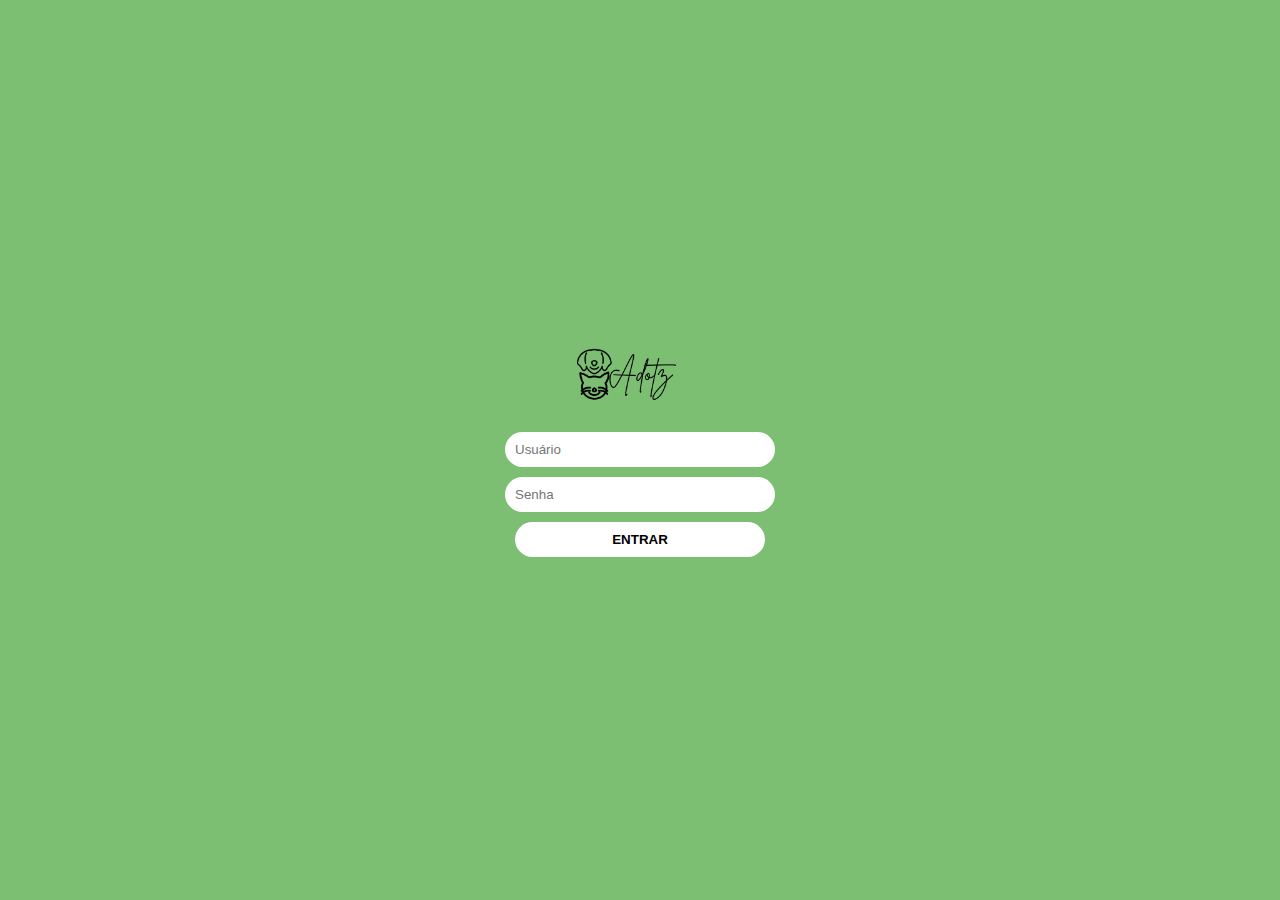
<file: index.html>
<!DOCTYPE html>
<html lang="pt-br">
<head>
  <meta charset="UTF-8">
  <meta name="viewport" content="width=device-width, initial-scale=1.0">
  <title>Adoltz - Login</title>
  <link rel="stylesheet" href="styles.css">
</head>
<body class="login-body">
  <div class="login-container">
    <img src="imagens/logo.png" alt="Adoltz Logo" class="logo">
    <form class="login-form" onsubmit="return login(event)">
      <input type="text" id="usuario" placeholder="Usuário" required>
      <input type="password" id="senha" placeholder="Senha" required>
      <button type="submit">ENTRAR</button>
    </form>
  </div>
  <script src="scripts.js"></script>
</body>
</html>
</file>
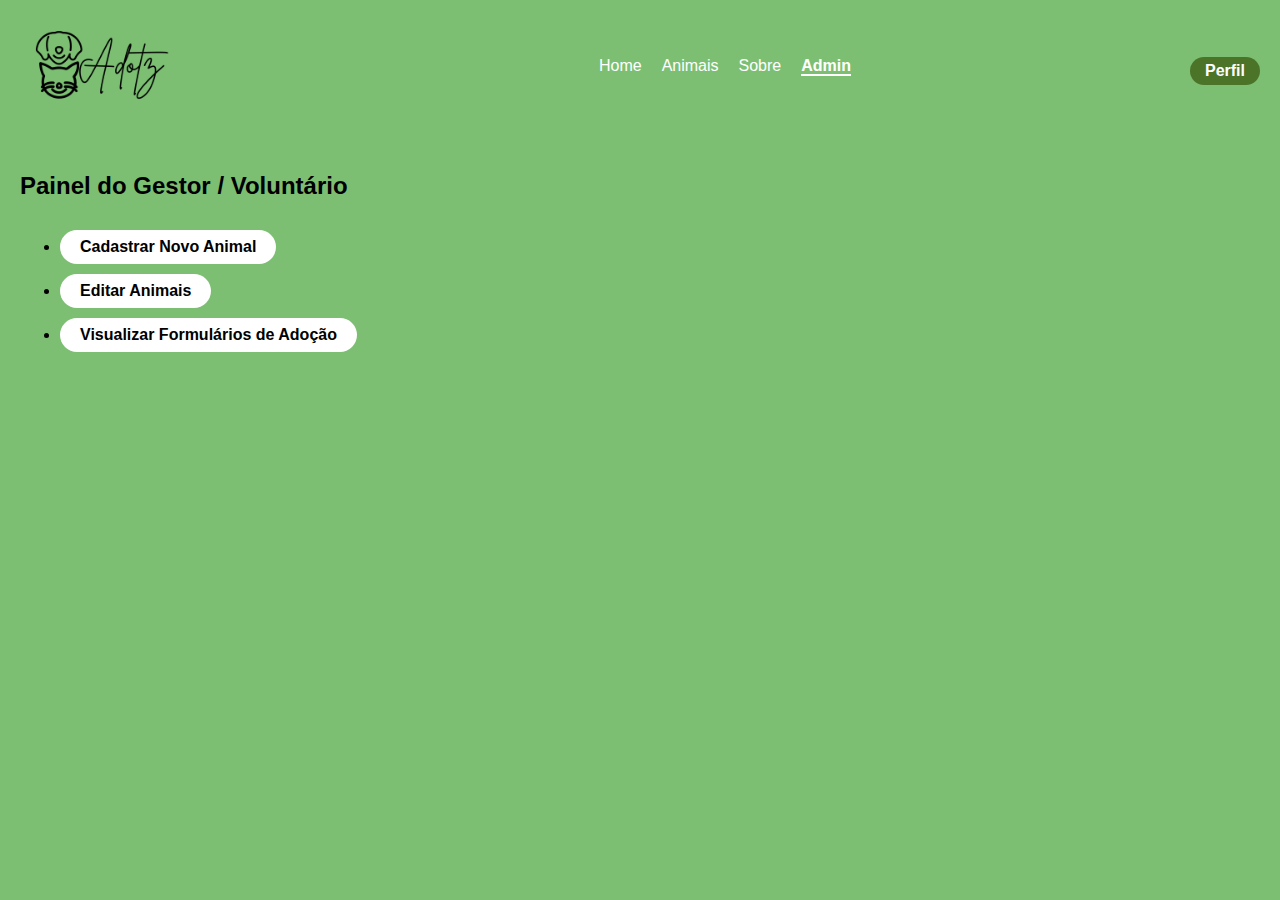
<file: admin.html>
<!DOCTYPE html>
<html lang="pt-br">
<head>
  <meta charset="UTF-8">
  <title>Painel Administrativo</title>
  <link rel="stylesheet" href="styles.css">
</head>
<body>
  <header class="navbar">
    <img src="imagens/logo.png" class="logo-small" alt="Logo">
    <ul>
      <li><a href="home.html">Home</a></li>
      <li><a href="animais.html">Animais</a></li>
      <li><a href="sobre.html">Sobre</a></li>
      <li><a href="admin.html" class="active">Admin</a></li>
    </ul>
    <a href="perfil.html" class="perfil-btn">Perfil</a>
  </header>
  <main class="admin-menu" style="padding: 20px;">
    <h2>Painel do Gestor / Voluntário</h2>
    <ul>
      <li><a class="btn" href="cadastro.html">Cadastrar Novo Animal</a></li>
      <li><a class="btn" href="editar.html">Editar Animais</a></li>
      <li><a class="btn" href="formularios.html">Visualizar Formulários de Adoção</a></li>
    </ul>
  </main>
</body>
</html>
</file>
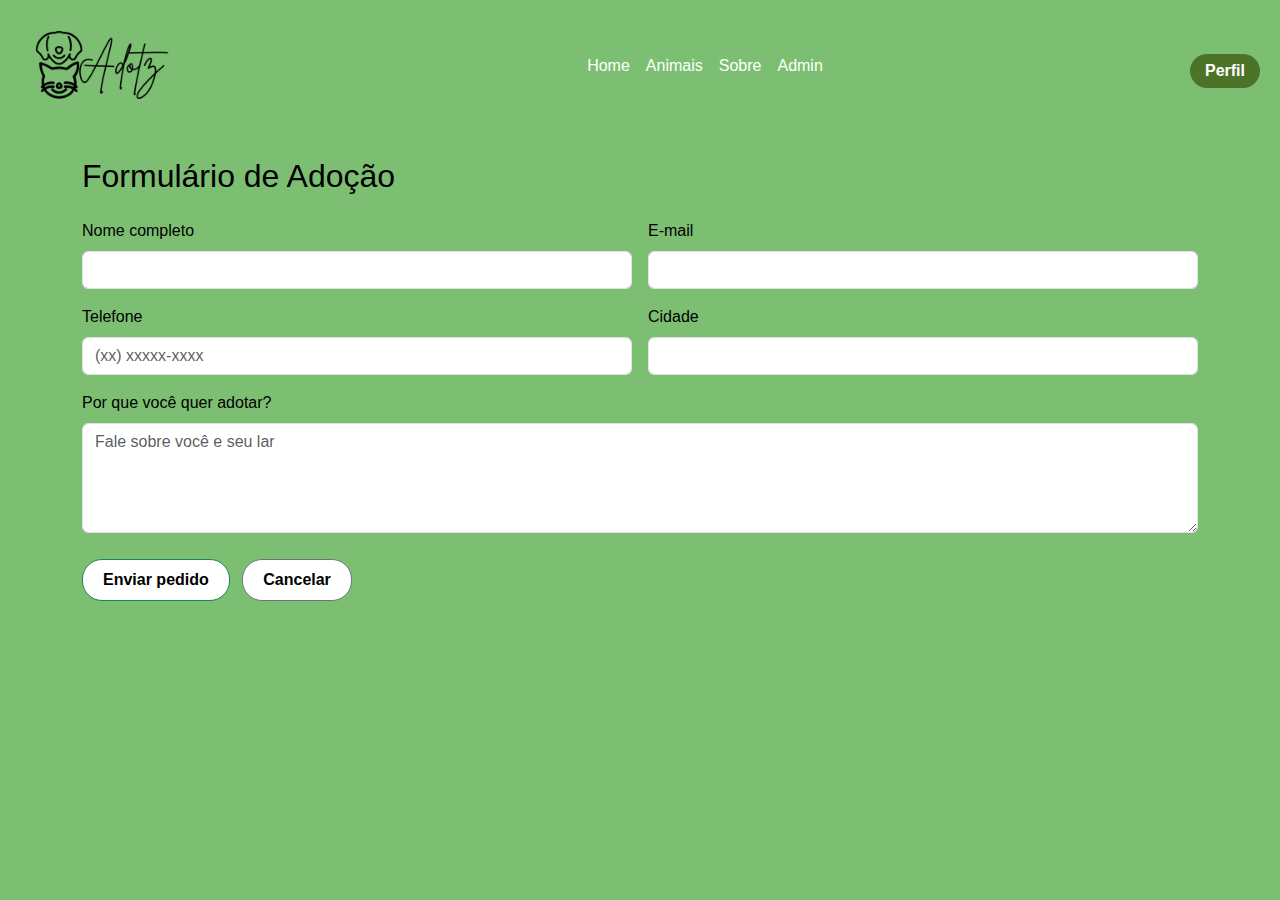
<file: adotar.html>
<!DOCTYPE html>
<html lang="pt-br">
<head>
  <meta charset="UTF-8" />
  <meta name="viewport" content="width=device-width, initial-scale=1.0"/>
  <script src="scripts.js" defer></script>
  <title>Formulário de Adoção</title>
  <link href="https://cdn.jsdelivr.net/npm/bootstrap@5.3.3/dist/css/bootstrap.min.css" rel="stylesheet"/>
  <link rel="stylesheet" href="styles.css"/>
</head>
<body>
  <header>
    <nav class="navbar">
      <img src="imagens/logo.png" alt="Logo" class="logo-small">
      <ul class="d-flex gap-3 list-unstyled mb-0">
        <li><a href="home.html">Home</a></li>
        <li><a href="animais.html">Animais</a></li>
        <li><a href="sobre.html">Sobre</a></li>
        <li><a id="admin" href="admin.html">Admin</a></li>
      </ul>
      <a href="perfil.html" class="perfil-btn">Perfil</a>
    </nav>
  </header>

  <main class="container py-4">
    <h2 class="mb-3">Formulário de Adoção</h2>

    <div id="resumoAnimal" class="mb-4"></div>

    <form id="formAdocao" class="row g-3" method="post" action="#">
  <div class="col-md-6">
    <label class="form-label">Nome completo</label>
    <input name="nome" type="text" class="form-control" required />
  </div>
  <div class="col-md-6">
    <label class="form-label">E-mail</label>
    <input name="email" type="email" class="form-control" required />
  </div>
  <div class="col-md-6">
    <label class="form-label">Telefone</label>
    <input name="telefone" type="text" class="form-control" placeholder="(xx) xxxxx-xxxx" />
  </div>
  <div class="col-md-6">
    <label class="form-label">Cidade</label>
    <input name="cidade" type="text" class="form-control" />
  </div>
  <div class="col-12">
    <label class="form-label">Por que você quer adotar?</label>
    <textarea name="mensagem" class="form-control" rows="4" placeholder="Fale sobre você e seu lar"></textarea>
  </div>
  <div class="col-12">
    <button type="submit" class="btn btn-success">Enviar pedido</button>
    <a href="animais.html" class="btn btn-outline-secondary ms-2">Cancelar</a>
  </div>
</form>
  </main>

  <script src="https://cdn.jsdelivr.net/npm/bootstrap@5.3.3/dist/js/bootstrap.bundle.min.js"></script>
</body>
</html>
</file>
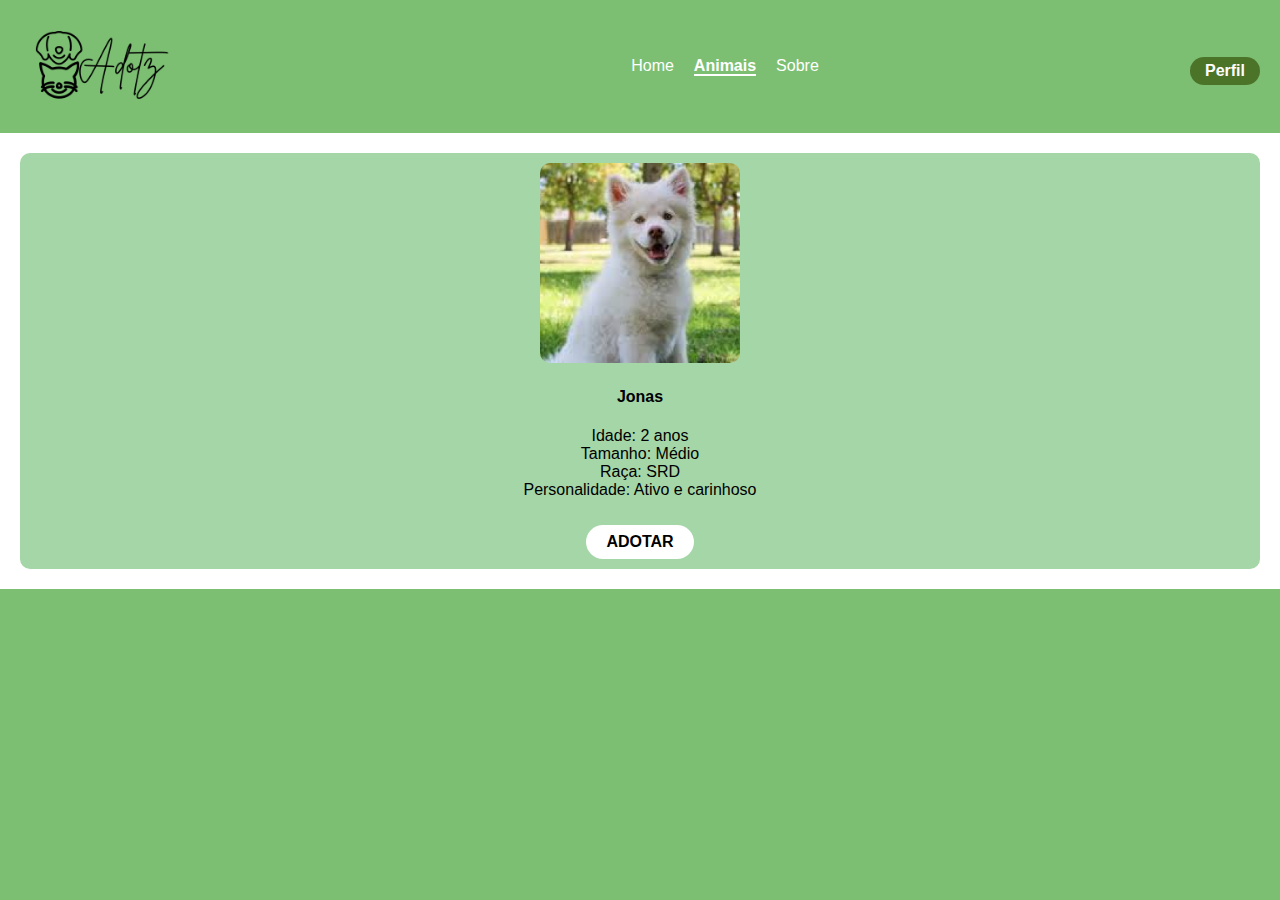
<file: animais.html>
<!DOCTYPE html>
<html lang="pt-br">
<head>
  <meta charset="UTF-8">
  <meta name="viewport" content="width=device-width, initial-scale=1.0">
  <title>Adoltz - Animais</title>
  <link rel="stylesheet" href="styles.css">
</head>
<body>
  <header>
    <nav class="navbar">
      <img src="imagens/logo.png" alt="Logo" class="logo-small">
      <ul>
        <li><a href="home.html">Home</a></li>
        <li><a href="animais.html" class="active">Animais</a></li>
        <li><a href="sobre.html">Sobre</a></li>
      </ul>
      <a href="perfil.html" class="perfil-btn">Perfil</a>
    </nav>
  </header>
  <main class="animal-catalogo">
    <div class="cards-container">
      <div class="animal-card">
        <img src="imagens/dog1.png" alt="Bolt" style="height: 200px; width: 200px;">
        <h4>Jonas</h4>
        <p>Idade: 2 anos<br>Tamanho: Médio<br>Raça: SRD<br>Personalidade: Ativo e carinhoso</p>
        <a href="bolt.html" class="btn">ADOTAR</a>
      </div>
    </div>
  </main>
</body>
</html>
</file>
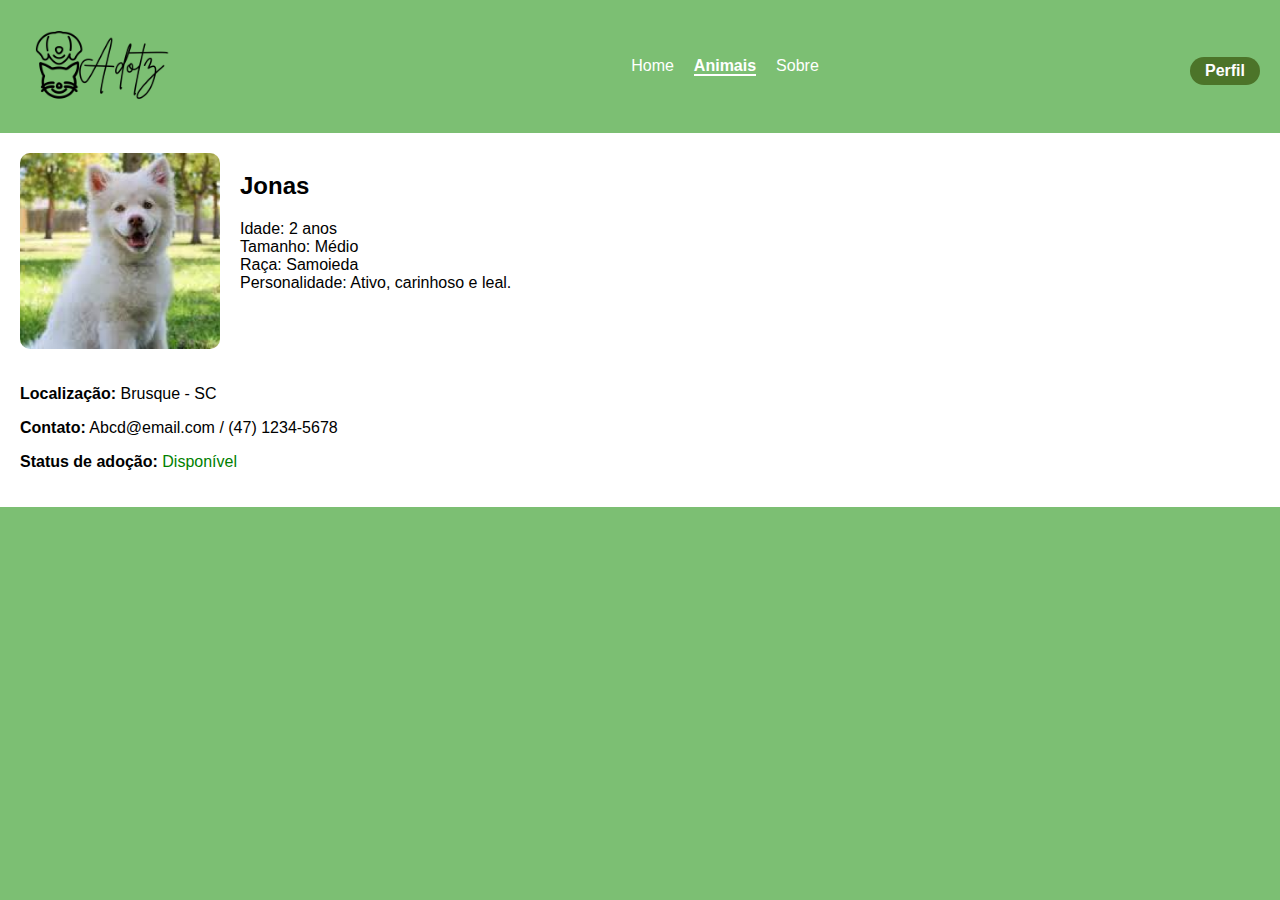
<file: bolt.html>
<!DOCTYPE html>
<html lang="pt-br">
<head>
  <meta charset="UTF-8">
  <meta name="viewport" content="width=device-width, initial-scale=1.0">
  <title>Bolt - Detalhes</title>
  <link rel="stylesheet" href="styles.css">
</head>
<body>
  <header>
    <nav class="navbar">
      <img src="imagens/logo.png" alt="Logo" class="logo-small">
      <ul>
        <li><a href="home.html">Home</a></li>
        <li><a href="animais.html" class="active">Animais</a></li>
        <li><a href="sobre.html">Sobre</a></li>
      </ul>
      <a href="perfil.html" class="perfil-btn">Perfil</a>
    </nav>
  </header>
  <main class="animal-detalhe">
    <div class="foto-info">
      <img src="imagens/dog1.png" alt="Jonas">
      <div>
        <h2>Jonas</h2>
        <p>Idade: 2 anos<br>Tamanho: Médio<br>Raça: Samoieda<br>Personalidade: Ativo, carinhoso e leal.</p>
      </div>
    </div>
    <div class="adocao-info">
      <p><strong>Localização:</strong> Brusque - SC</p>
      <p><strong>Contato:</strong> Abcd@email.com / (47) 1234-5678</p>
      <p><strong>Status de adoção:</strong> <span class="status">Disponível</span></p>
    </div>
  </main>
</body>
</html>
</file>
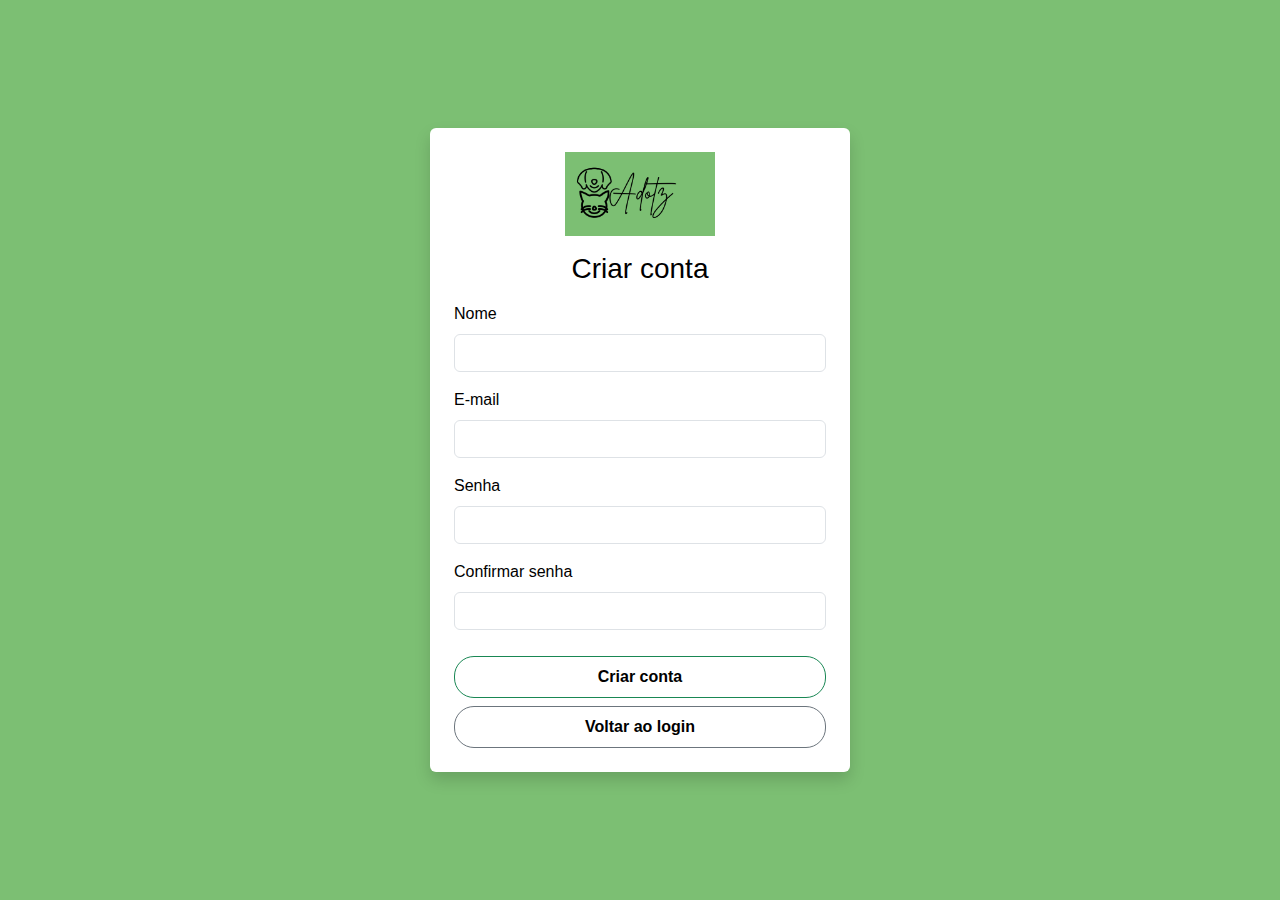
<file: cadastro-usuario.html>
<!DOCTYPE html>
<html lang="pt-br">
<head>
  <meta charset="UTF-8" />
  <meta name="viewport" content="width=device-width, initial-scale=1.0"/>
  <title>Criar conta - Adoltz</title>
  <script src="scripts.js" defer></script>
  <link href="https://cdn.jsdelivr.net/npm/bootstrap@5.3.3/dist/css/bootstrap.min.css" rel="stylesheet"/>
  <link rel="stylesheet" href="styles.css"/>
</head>
<body class="login-body d-flex justify-content-center align-items-center vh-100">
  <div class="login-container text-center p-4 bg-white rounded shadow" style="max-width: 420px; width: 100%;">
    <img src="imagens/logo.png" alt="Adoltz Logo" class="logo mb-3 img-fluid">

    <h3 class="mb-3">Criar conta</h3>

    <form id="formCadastroUsuario" class="text-start">
      <div class="mb-3">
        <label class="form-label">Nome</label>
        <input name="name" type="text" class="form-control" required />
      </div>
      <div class="mb-3">
        <label class="form-label">E-mail</label>
        <input name="email" type="email" class="form-control" required />
      </div>
      <div class="mb-3">
        <label class="form-label">Senha</label>
        <input name="password" type="password" class="form-control" minlength="6" required />
      </div>
      <div class="mb-3">
        <label class="form-label">Confirmar senha</label>
        <input name="confirm" type="password" class="form-control" minlength="6" required />
      </div>

      <button type="submit" class="btn btn-success w-100">Criar conta</button>
      <a href="index.html" class="btn btn-outline-secondary w-100 mt-2">Voltar ao login</a>
    </form>
  </div>

  <script src="https://cdn.jsdelivr.net/npm/bootstrap@5.3.3/dist/js/bootstrap.bundle.min.js"></script>
</body>
</html>
</file>
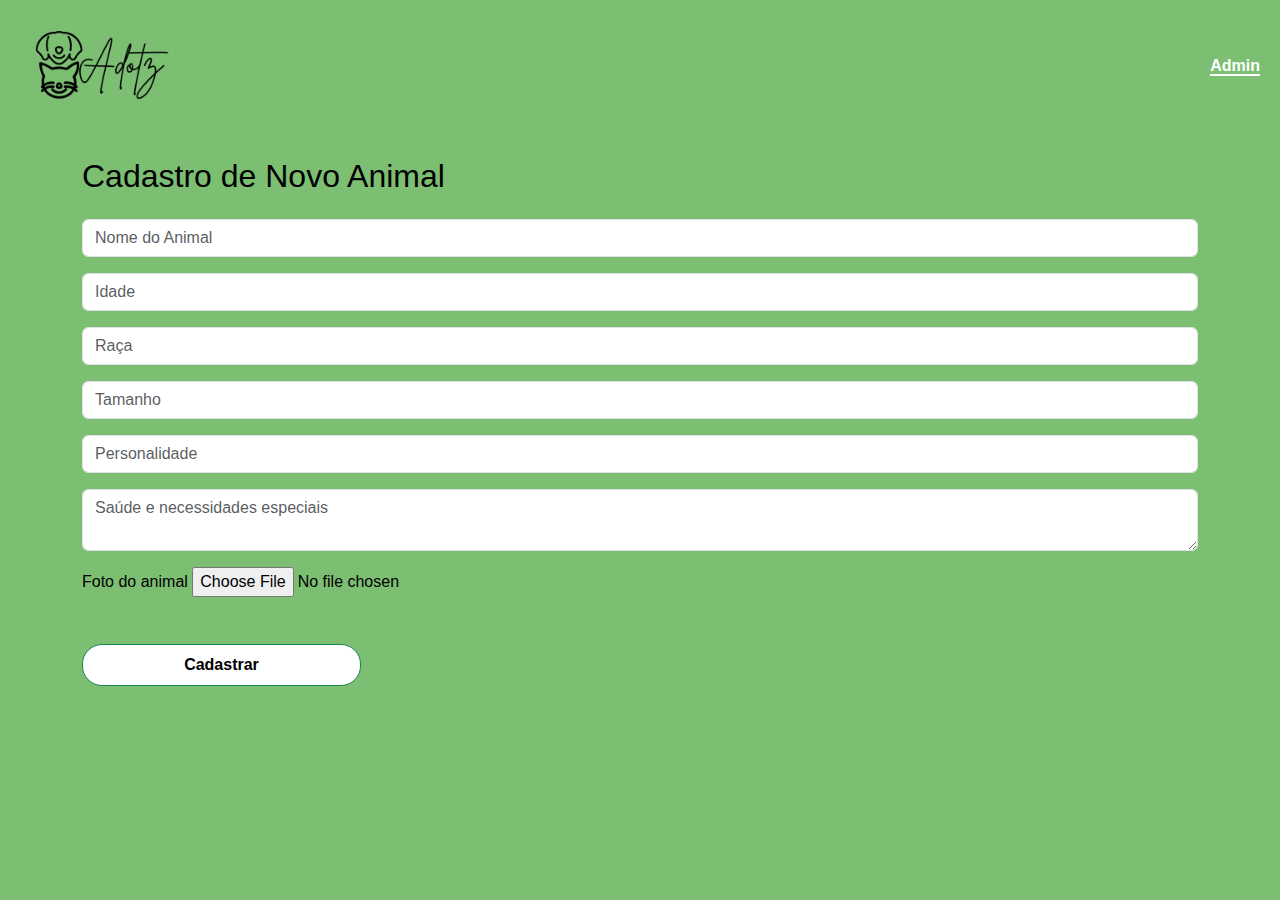
<file: cadastro.html>
<!DOCTYPE html>
<html lang="pt-br">
<head>
  <meta charset="UTF-8">
  <meta name="viewport" content="width=device-width, initial-scale=1.0">
  <script src="scripts.js" defer></script>

  <title>Cadastro de Animal</title>

  <link href="https://cdn.jsdelivr.net/npm/bootstrap@5.3.3/dist/css/bootstrap.min.css" rel="stylesheet">

  <link rel="stylesheet" href="styles.css">
</head>
<body>
  <header class="navbar">
    <img src="imagens/logo.png" class="logo-small" alt="Logo">
    <ul class="d-flex gap-3 list-unstyled mb-0">
      <li><a id="admin" href="admin.html" class="active">Admin</a></li>
    </ul>
  </header>

  <main class="container py-4">
    <h2 class="mb-4">Cadastro de Novo Animal</h2>
    <form id="formCadastro" class="d-grid gap-3">
      <input type="text" class="form-control" placeholder="Nome do Animal" required>
      <input type="text" class="form-control" placeholder="Idade" required>
      <input type="text" class="form-control" placeholder="Raça" required>
      <input type="text" class="form-control" placeholder="Tamanho" required>
      <input type="text" class="form-control" placeholder="Personalidade" required>
      <textarea class="form-control" placeholder="Saúde e necessidades especiais"></textarea>
      <div class="mb-3">
        <label class="form-label">Foto do animal</label>
         <input type="file" id="foto" name="foto" accept="image/*" required>
      </div>
      <button type="submit" class="btn btn-success w-25">Cadastrar</button>
    </form>
  </main>

  <script src="https://cdn.jsdelivr.net/npm/bootstrap@5.3.3/dist/js/bootstrap.bundle.min.js"></script>
</body>
</html>
</file>
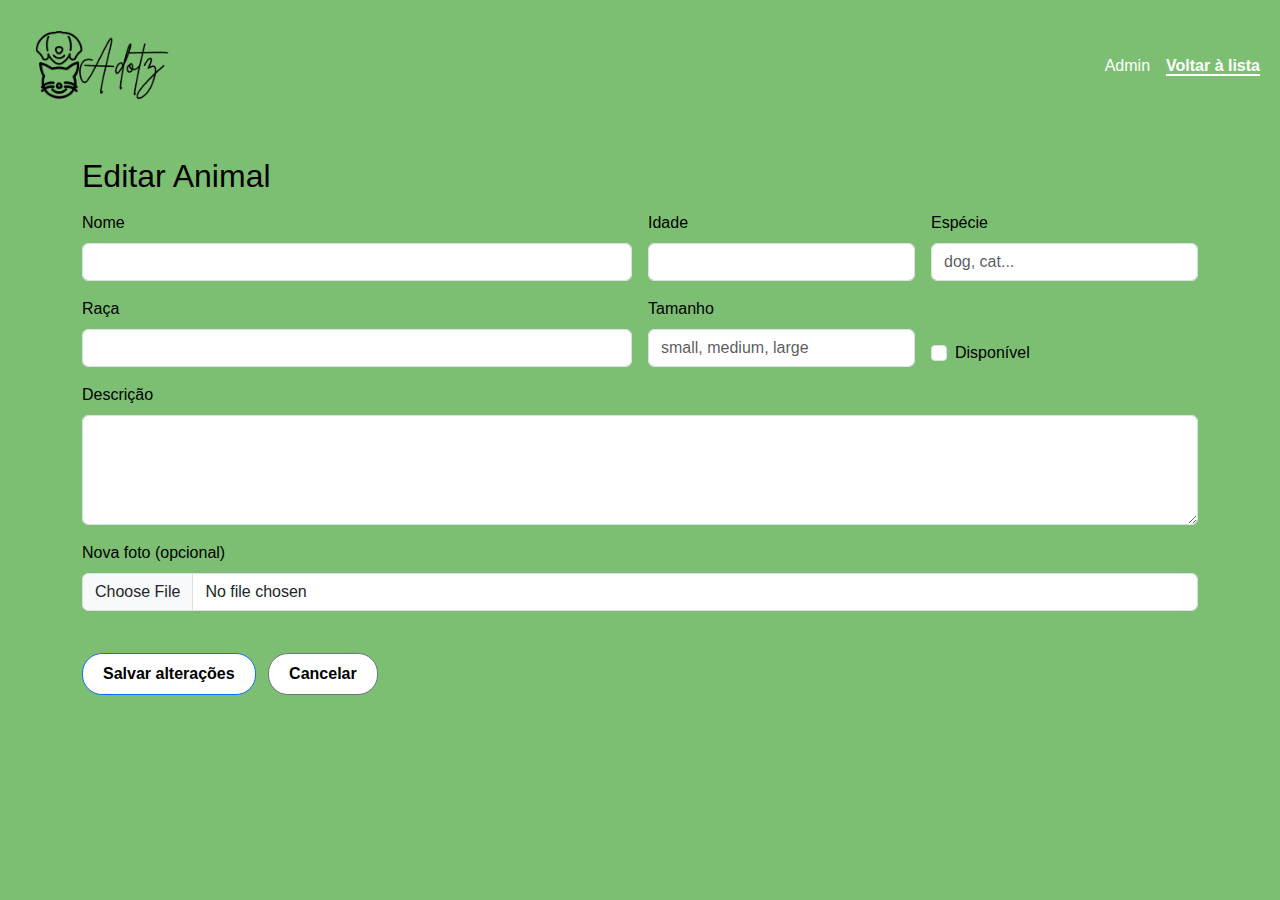
<file: edit-animal.html>
<!DOCTYPE html>
<html lang="pt-br">
<head>
  <meta charset="UTF-8" />
  <meta name="viewport" content="width=device-width, initial-scale=1.0"/>
  <script src="scripts.js" defer></script>

  <title>Editar Animal</title>

  <!-- Bootstrap 5 CSS -->
  <link href="https://cdn.jsdelivr.net/npm/bootstrap@5.3.3/dist/css/bootstrap.min.css" rel="stylesheet"/>
  <link rel="stylesheet" href="styles.css"/>
</head>
<body>
  <header class="navbar">
    <img src="imagens/logo.png" class="logo-small" alt="Logo">
    <ul class="d-flex gap-3 list-unstyled mb-0">
      <li><a id="admin" href="admin.html">Admin</a></li>
      <li><a id="admin" href="editar.html" class="active">Voltar à lista</a></li>
    </ul>
  </header>

  <main class="container py-4">
    <h2 class="mb-3">Editar Animal</h2>

    <form id="formEditarAnimal" class="row g-3">
      <div class="col-md-6">
        <label class="form-label">Nome</label>
        <input name="name" type="text" class="form-control" required/>
      </div>
      <div class="col-md-3">
        <label class="form-label">Idade</label>
        <input name="age" type="number" class="form-control" min="0"/>
      </div>
      <div class="col-md-3">
        <label class="form-label">Espécie</label>
        <input name="species" type="text" class="form-control" placeholder="dog, cat..."/>
      </div>

      <div class="col-md-6">
        <label class="form-label">Raça</label>
        <input name="breed" type="text" class="form-control"/>
      </div>
      <div class="col-md-3">
        <label class="form-label">Tamanho</label>
        <input name="size" type="text" class="form-control" placeholder="small, medium, large"/>
      </div>
      <div class="col-md-3 d-flex align-items-end">
        <div class="form-check">
          <input name="available" id="available" class="form-check-input" type="checkbox"/>
          <label class="form-check-label" for="available">Disponível</label>
        </div>
      </div>

      <div class="col-12">
        <label class="form-label">Descrição</label>
        <textarea name="description" class="form-control" rows="4"></textarea>
      </div>
      
      <div class="mb-3">
        <label class="form-label">Nova foto (opcional)</label>
        <input type="file" id="fotoAnimalEdit" name="fotoAnimalEdit" accept="image/*" class="form-control">
      </div>


      <div class="col-12">
        <button type="submit" class="btn btn-primary">Salvar alterações</button>
        <a href="editar.html" class="btn btn-outline-secondary ms-2">Cancelar</a>
      </div>
    </form>
  </main>

  <script src="https://cdn.jsdelivr.net/npm/bootstrap@5.3.3/dist/js/bootstrap.bundle.min.js"></script>
</body>
</html>
</file>
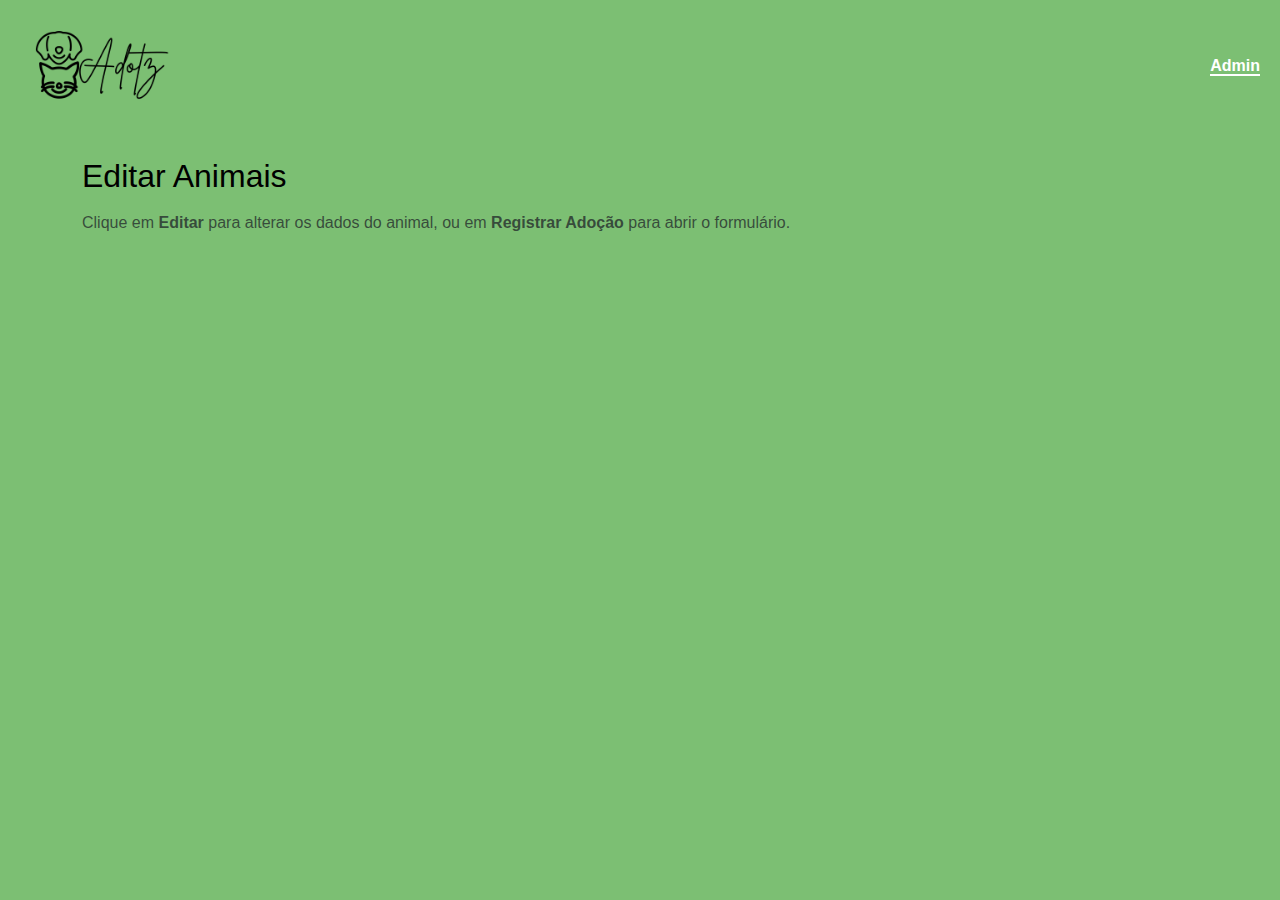
<file: editar.html>
<!DOCTYPE html>
<html lang="pt-br">
<head>
  <meta charset="UTF-8" />
  <meta name="viewport" content="width=device-width, initial-scale=1.0"/>
  <script src="scripts.js" defer></script>

  <title>Editar Animais</title>

  <link href="https://cdn.jsdelivr.net/npm/bootstrap@5.3.3/dist/css/bootstrap.min.css" rel="stylesheet"/>
  <link rel="stylesheet" href="styles.css"/>
</head>
<body>
  <header class="navbar">
    <img src="imagens/logo.png" class="logo-small" alt="Logo">
    <ul class="d-flex gap-3 list-unstyled mb-0">
      <li><a id="admin" href="admin.html" class="active">Admin</a></li>
    </ul>
  </header>

  <main class="container py-4">
    <h2 class="mb-3">Editar Animais</h2>
    <p class="text-muted">Clique em <b>Editar</b> para alterar os dados do animal, ou em <b>Registrar Adoção</b> para abrir o formulário.</p>
    <ul id="lista-editar" class="list-group"></ul>
  </main>

  <script src="https://cdn.jsdelivr.net/npm/bootstrap@5.3.3/dist/js/bootstrap.bundle.min.js"></script>
</body>
</html>
</file>
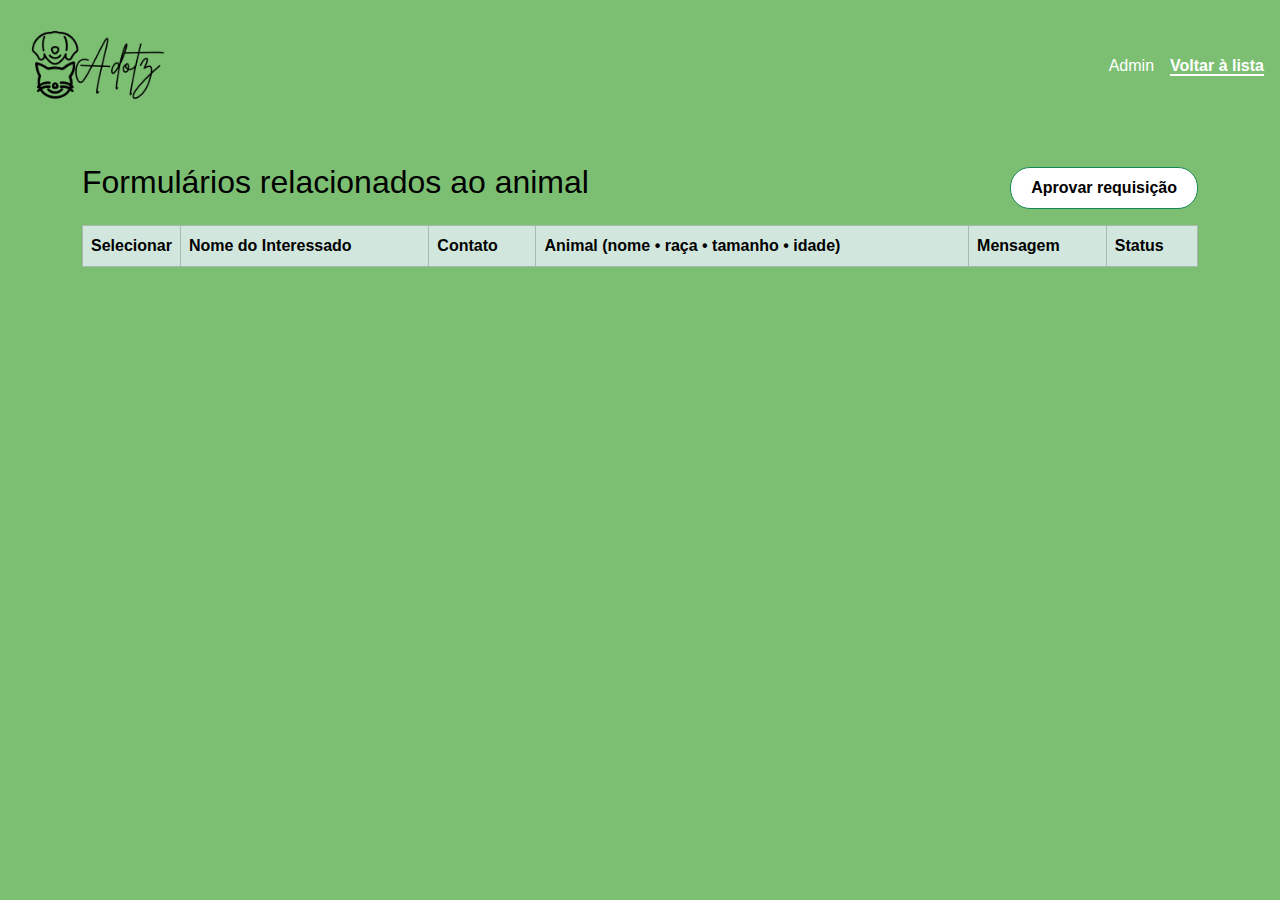
<file: formularios-animal.html>
<!DOCTYPE html>
<html lang="pt-br">
<head>
  <meta charset="UTF-8" />
  <meta name="viewport" content="width=device-width, initial-scale=1.0"/>

  <title>Formulários relacionados ao animal</title>

  <script src="scripts.js" defer></script>

  <link href="https://cdn.jsdelivr.net/npm/bootstrap@5.3.3/dist/css/bootstrap.min.css" rel="stylesheet"/>
  <link rel="stylesheet" href="styles.css"/>
</head>
<body>
  <header class="navbar px-3">
    <img src="imagens/logo.png" class="logo-small" alt="Logo">
    <ul class="d-flex gap-3 list-unstyled mb-0">
      <li><a id="admin" href="admin.html">Admin</a></li>
      <li><a id="admin" href="editar.html" class="active">Voltar à lista</a></li>
    </ul>
  </header>

  <main class="container py-4">
    <div class="d-flex align-items-center justify-content-between mb-3">
      <h2 class="mb-0">Formulários relacionados ao animal</h2>
      <button id="btnAprovar" class="btn btn-success">Aprovar requisição</button>
    </div>

    <!-- Resumo do animal base -->
    <div id="resumo-animal-rel"></div>

    <div class="table-responsive">
      <table class="table table-bordered table-striped align-middle">
        <thead class="table-success">
          <tr>
            <th style="width: 60px;">Selecionar</th>
            <th>Nome do Interessado</th>
            <th>Contato</th>
            <th>Animal (nome • raça • tamanho • idade)</th>
            <th>Mensagem</th>
            <th>Status</th>
          </tr>
        </thead>
        <tbody id="formularios-animal-tbody">
          <!-- preenchido via scripts.js -->
        </tbody>
      </table>
    </div>
  </main>

  <script src="https://cdn.jsdelivr.net/npm/bootstrap@5.3.3/dist/js/bootstrap.bundle.min.js"></script>
</body>
</html>
</file>
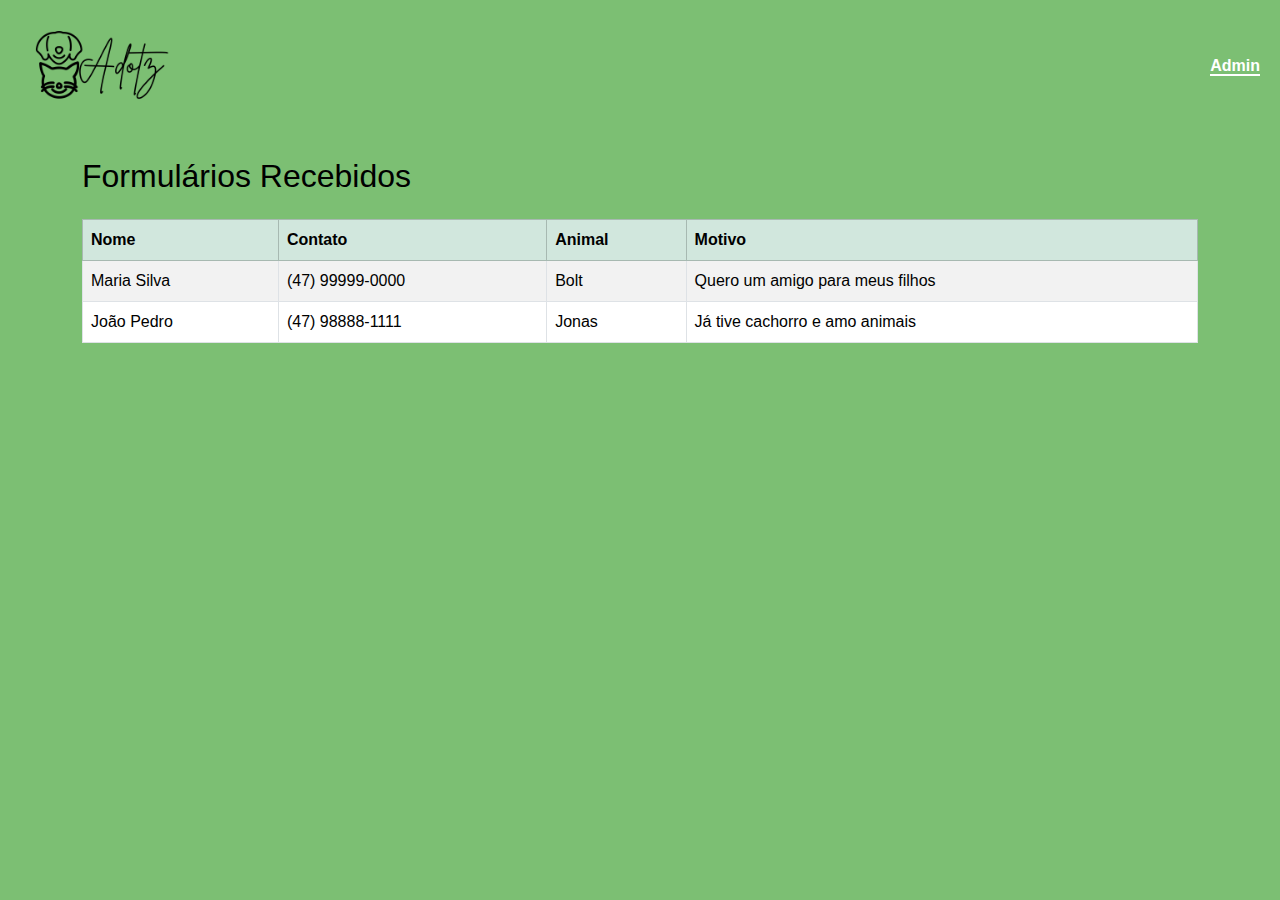
<file: formularios.html>
<!DOCTYPE html>
<html lang="pt-br">
<head>
  <meta charset="UTF-8">
  <meta name="viewport" content="width=device-width, initial-scale=1.0">
  <script src="scripts.js" defer></script>

  <title>Formulários de Adoção</title>

  <link href="https://cdn.jsdelivr.net/npm/bootstrap@5.3.3/dist/css/bootstrap.min.css" rel="stylesheet">

  <link rel="stylesheet" href="styles.css">
</head>
<body>
  <header class="navbar">
    <img src="imagens/logo.png" class="logo-small" alt="Logo">
    <ul class="d-flex gap-3 list-unstyled mb-0">
      <li><a id="admin" href="admin.html" class="active">Admin</a></li>
    </ul>
  </header>

  <main class="container py-4">
    <h2 class="mb-4">Formulários Recebidos</h2>
    <div class="table-responsive">
      <table class="table table-bordered table-striped">
        <thead class="table-success">
          <tr>
            <th>Nome</th>
            <th>Contato</th>
            <th>Animal</th>
            <th>Motivo</th>
          </tr>
        </thead>
        <tbody id="formularios-tbody">
          <tr>
            <td>Maria Silva</td>
            <td>(47) 99999-0000</td>
            <td>Bolt</td>
            <td>Quero um amigo para meus filhos</td>
          </tr>
          <tr>
            <td>João Pedro</td>
            <td>(47) 98888-1111</td>
            <td>Jonas</td>
            <td>Já tive cachorro e amo animais</td>
          </tr>
        </tbody>
      </table>
    </div>
  </main>

  <script src="https://cdn.jsdelivr.net/npm/bootstrap@5.3.3/dist/js/bootstrap.bundle.min.js"></script>
</body>
</html>
</file>
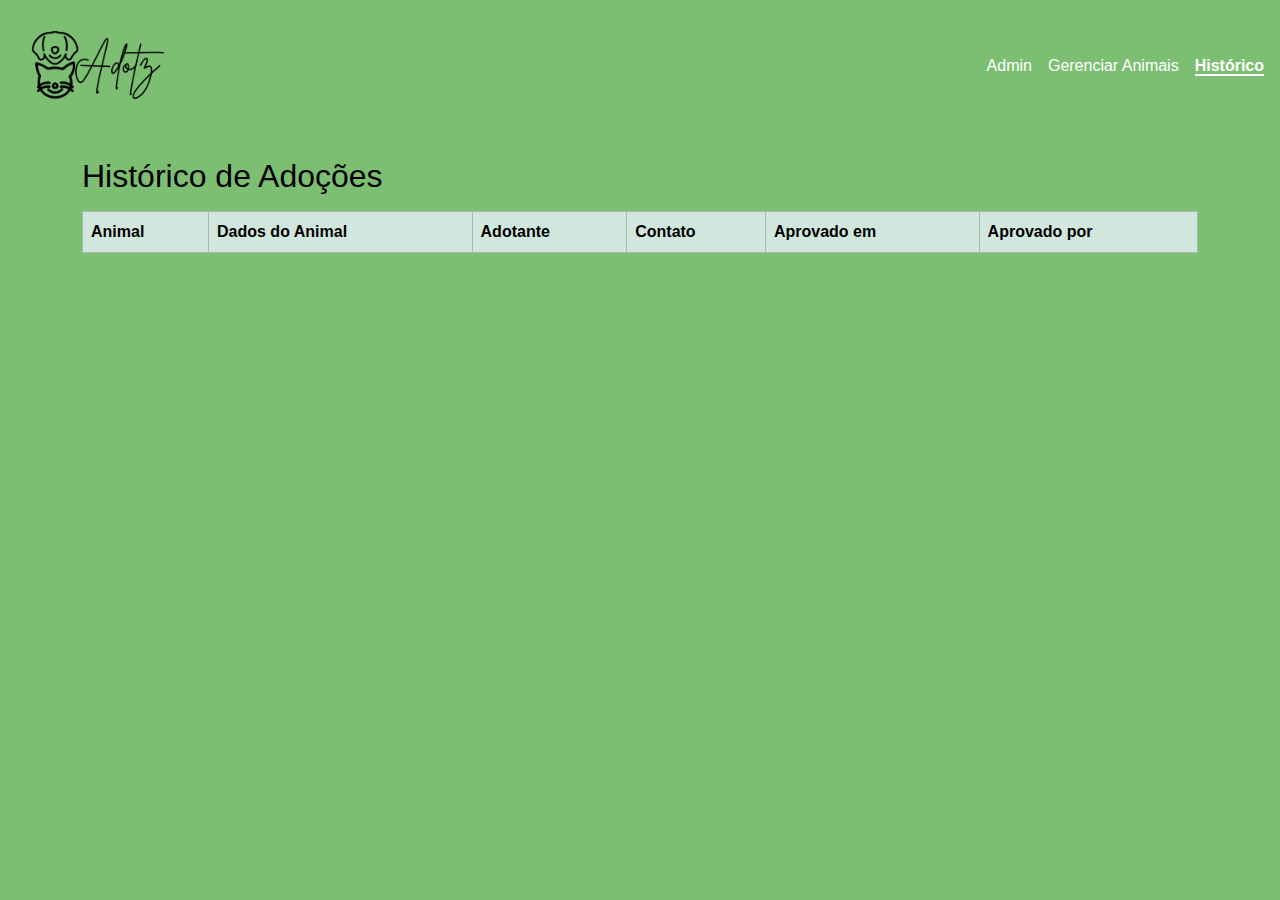
<file: historico.html>
<!DOCTYPE html>
<html lang="pt-br">
<head>
  <meta charset="UTF-8"/>
  <meta name="viewport" content="width=device-width, initial-scale=1.0"/>
  <title>Histórico de Adoções</title>

  <script src="scripts.js" defer></script>

  <link href="https://cdn.jsdelivr.net/npm/bootstrap@5.3.3/dist/css/bootstrap.min.css" rel="stylesheet"/>
  <link rel="stylesheet" href="styles.css"/>
</head>
<body>
  <header class="navbar px-3">
    <img src="imagens/logo.png" class="logo-small" alt="Logo">
    <ul class="d-flex gap-3 list-unstyled mb-0">
      <li><a id="admin" href="admin.html">Admin</a></li>
      <li><a id="admin" href="editar.html">Gerenciar Animais</a></li>
      <li><a id="admin" href="historico.html" class="active">Histórico</a></li>
    </ul>
  </header>

  <main class="container py-4">
    <h2 class="mb-3">Histórico de Adoções</h2>

    <div class="table-responsive">
      <table class="table table-bordered table-striped align-middle">
        <thead class="table-success">
          <tr>
            <th>Animal</th>
            <th>Dados do Animal</th>
            <th>Adotante</th>
            <th>Contato</th>
            <th>Aprovado em</th>
            <th>Aprovado por</th>
          </tr>
        </thead>
        <tbody id="historico-tbody"></tbody>
      </table>
    </div>
  </main>

  <script src="https://cdn.jsdelivr.net/npm/bootstrap@5.3.3/dist/js/bootstrap.bundle.min.js"></script>
</body>
</html>
</file>
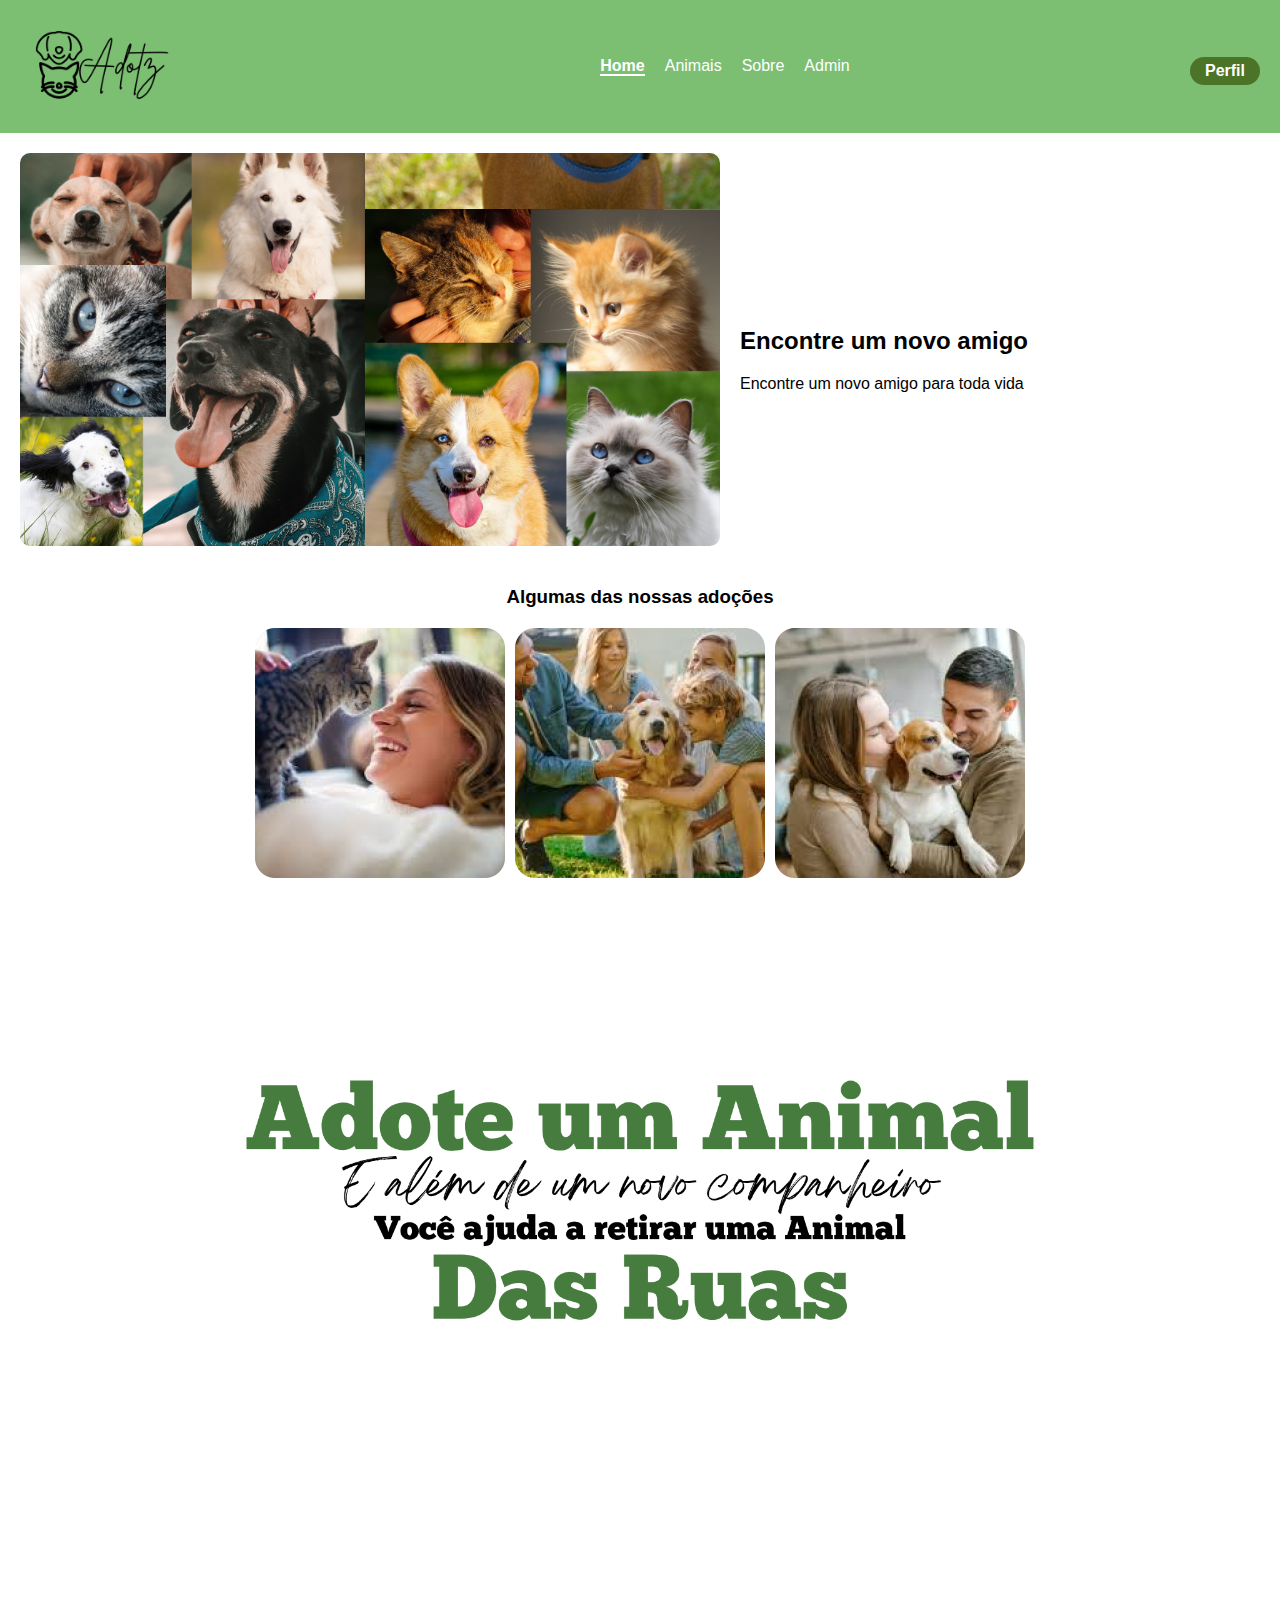
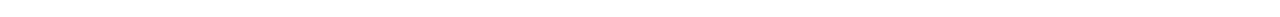
<file: home.html>
<!DOCTYPE html>
<html lang="pt-br">
<head>
  <meta charset="UTF-8">
  <meta name="viewport" content="width=device-width, initial-scale=1.0">
  <title>Adoltz - Home</title>
  <link rel="stylesheet" href="styles.css">
</head>
<body>
  <header>
    <nav class="navbar">
      <img src="imagens/logo.png" alt="Logo" class="logo-small">
      <ul>
        <li><a href="home.html" class="active">Home</a></li>
        <li><a href="animais.html">Animais</a></li>
        <li><a href="sobre.html">Sobre</a></li>
        <li><a href="admin.html">Admin</a></li>
      </ul>
      <a href="perfil.html" class="perfil-btn">Perfil</a>
    </nav>
  </header>

  <main class="home-content">
    <section class="encontre-amigo">
      <img src="imagens/amigos.png" alt="Encontre um amigo">
      <div> <br>
        <h2>Encontre um novo amigo</h2>
        <p>Encontre um novo amigo para toda vida</p>
      </div>
    </section>

     <h3 style="text-align: center;">Algumas das nossas adoções</h3>
    <section class="adocoes">
     
      <div class="galeria">
        <img src="imagens/ado1.png" alt="Carol e Mil">
        <img src="imagens/ado2.png" alt="Família e Rex">
        <img src="imagens/ado3.png" alt="Pedro e Toby">
      </div>
    </section>

    <section class="mensagem">
      <img src="imagens/adote.png" alt="Adote" width="1200px">
    </section>
  </main>
</body>
</html>
</file>
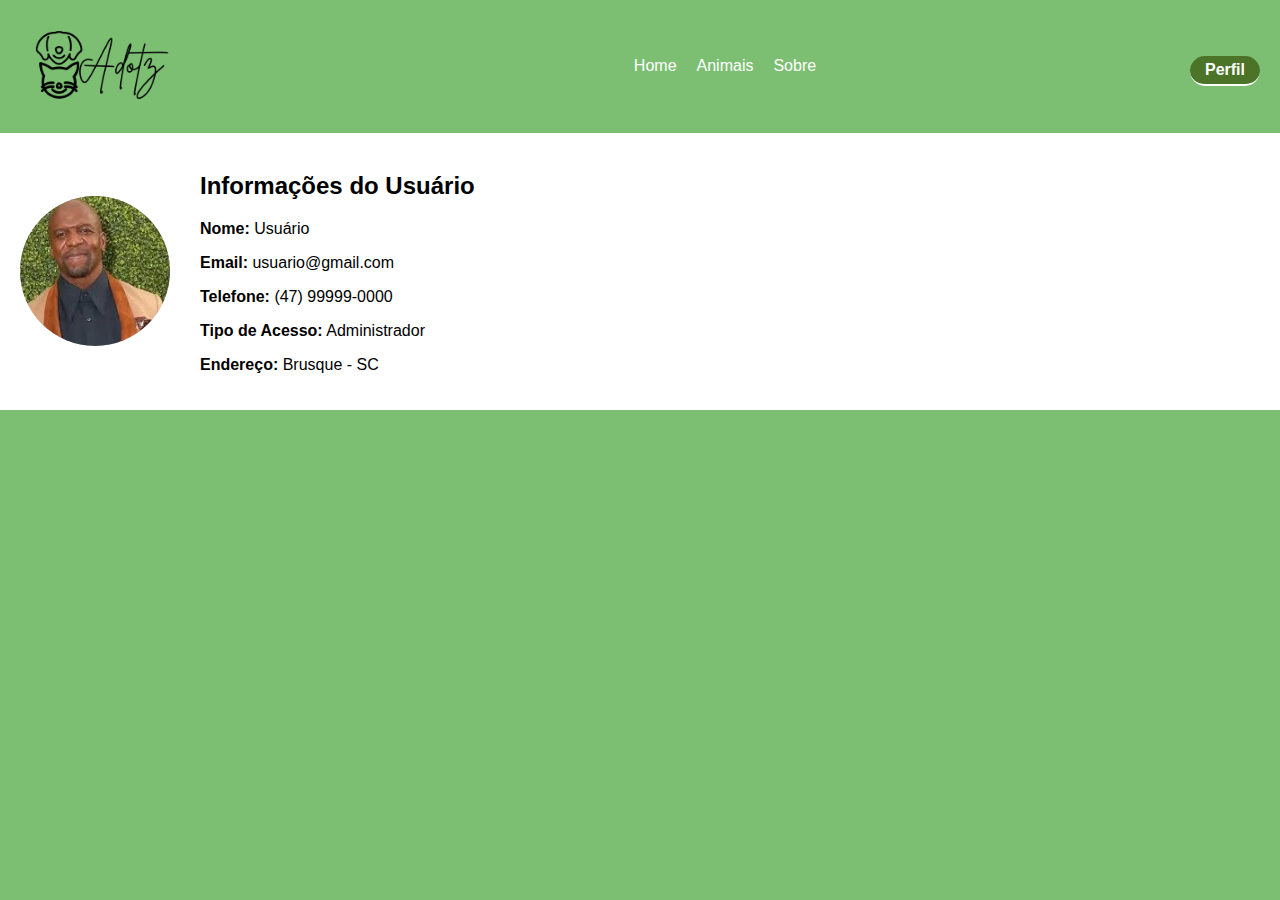
<file: perfil.html>
<!DOCTYPE html>
<html lang="pt-br">
<head>
  <meta charset="UTF-8">
  <meta name="viewport" content="width=device-width, initial-scale=1.0">
  <title>Perfil - Adoltz</title>
  <link rel="stylesheet" href="styles.css">
</head>
<body>
  <header>
    <nav class="navbar">
      <img src="imagens/logo.png" alt="Logo" class="logo-small">
      <ul>
        <li><a href="home.html">Home</a></li>
        <li><a href="animais.html">Animais</a></li>
        <li><a href="sobre.html">Sobre</a></li>
      </ul>
      <a href="perfil.html" class="perfil-btn active">Perfil</a>
    </nav>
  </header>
  <main class="perfil">
    <div class="foto-perfil">
      <img src="imagens/usuario.jpg" alt="Usuário" style="width:150px; border-radius:50%;">
    </div>
    <div>
      <h2>Informações do Usuário</h2>
      <p><strong>Nome:</strong> Usuário</p>
      <p><strong>Email:</strong> usuario@gmail.com</p>
      <p><strong>Telefone:</strong> (47) 99999-0000</p>
      <p><strong>Tipo de Acesso:</strong> Administrador</p>
      <p><strong>Endereço:</strong> Brusque - SC</p>
    </div>
  </main>
</body>
</html>
</file>
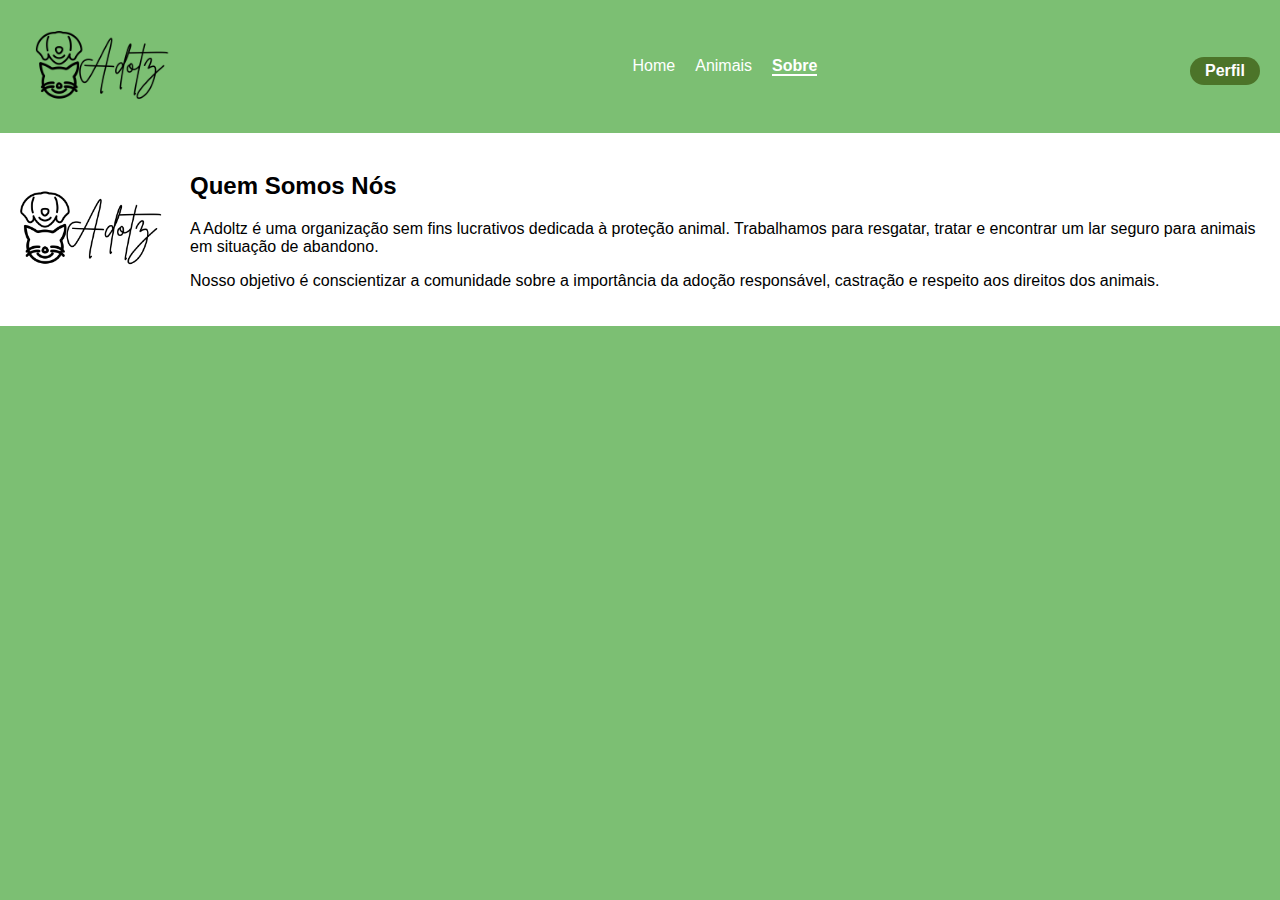
<file: sobre.html>
<!DOCTYPE html>
<html lang="pt-br">
<head>
  <meta charset="UTF-8">
  <meta name="viewport" content="width=device-width, initial-scale=1.0">
  <title>Sobre - Adoltz</title>
  <link rel="stylesheet" href="styles.css">
</head>
<body>
  <header>
    <nav class="navbar">
      <img src="imagens/logo.png" alt="Logo" class="logo-small">
      <ul>
        <li><a href="home.html">Home</a></li>
        <li><a href="animais.html">Animais</a></li>
        <li><a href="sobre.html" class="active">Sobre</a></li>
      </ul>
      <a href="perfil.html" class="perfil-btn">Perfil</a>
    </nav>
  </header>
  <main class="sobre">
    <img src="imagens/logo-sobre.png" alt="Logo Adoltz">
    <div>
      <h2>Quem Somos Nós</h2>
      <p>A Adoltz é uma organização sem fins lucrativos dedicada à proteção animal. 
      Trabalhamos para resgatar, tratar e encontrar um lar seguro para animais em situação de abandono.</p>
      <p>Nosso objetivo é conscientizar a comunidade sobre a importância da adoção responsável, 
      castração e respeito aos direitos dos animais.</p>
    </div>
  </main>
</body>
</html>
</file>
<file: styles.css>
body {
  margin: 0;
  font-family: Arial, sans-serif;
  background-color: #7cbf73;
  color: #000;
}
.login-body {
  display: flex;
  justify-content: center;
  align-items: center;
  height: 100vh;
}
.login-container {
  text-align: center;
}
.login-form input, .login-form button {
  display: block;
  margin: 10px auto;
  padding: 10px;
  width: 250px;
  border-radius: 20px;
  border: none;
}
.login-form button {
  background: white;
  font-weight: bold;
  cursor: pointer;
}
.logo {
  width: 150px;
}

/* Navegação */
.navbar {
  background: #7cbf73;
  padding: 10px 20px;
  display: flex;
  align-items: center;
  justify-content: space-between;
}
.navbar ul {
  list-style: none;
  display: flex;
  gap: 20px;
}
.navbar a {
  text-decoration: none;
  color: white;
}
.navbar .active {
  font-weight: bold;
  border-bottom: 2px solid white;
}
.logo-small {
  width: 200px;
}
.perfil-btn {
  padding: 5px 15px;
  border-radius: 20px;
  background: #4c7429;
  margin-top: 10px;
  display: inline-block;
  color: black;
  text-decoration: none;
  font-weight: bold;
}

/* Home */
.home-content {
  padding: 20px;
  background: white;
}
.encontre-amigo {
  display: flex;
  gap: 20px;
  align-items: center;
  margin-bottom: 40px;
}
.encontre-amigo img {
  width: 700px;
  border-radius: 10px;
}
.adocoes .galeria {
  display: flex;
  gap: 10px;
  justify-content: center;
  margin-top: 20px;
}
.adocoes img {
  width: 250px;
  height: 250px;
  object-fit: cover;
  border-radius: 10px;
}
.mensagem {
  text-align: center;
  margin-top: 40px;
}

/* Animais */
.animal-catalogo {
  background: white;
  padding: 20px;
}
.filtros {
  margin-bottom: 20px;
}
.cards-container {
  display: grid;
  grid-template-columns: repeat(auto-fit, minmax(200px, 1fr));
  gap: 20px;
}
.animal-card {
  background: #A5D6A7;
  padding: 10px;
  border-radius: 10px;
  text-align: center;
}
.animal-card img {
  width: 100%;
  border-radius: 10px;
}
.btn {
  background: white;
  padding: 8px 20px;
  margin-top: 10px;
  border-radius: 20px;
  display: inline-block;
  color: black;
  text-decoration: none;
  font-weight: bold;
}

/* Detalhe */
.animal-detalhe {
  display: flex;
  flex-direction: column;
  background: white;
  padding: 20px;
  gap: 20px;
}
.animal-detalhe img {
  width: 200px;
  border-radius: 10px;
}
.foto-info {
  display: flex;
  gap: 20px;
}
.status {
  color: green;
}

/* Sobre */
.sobre {
  background: white;
  padding: 20px;
  display: flex;
  align-items: center;
  gap: 20px;
}
.sobre img {
  width: 150px;
}

/* Perfil */
.perfil {
  background: white;
  padding: 20px;
  display: flex;
  align-items: center;
  gap: 30px;
}
.foto-perfil {
  width: 150px;
  height: 150px;
  border-radius: 50%;
  background: #ccc;
}
</file>
